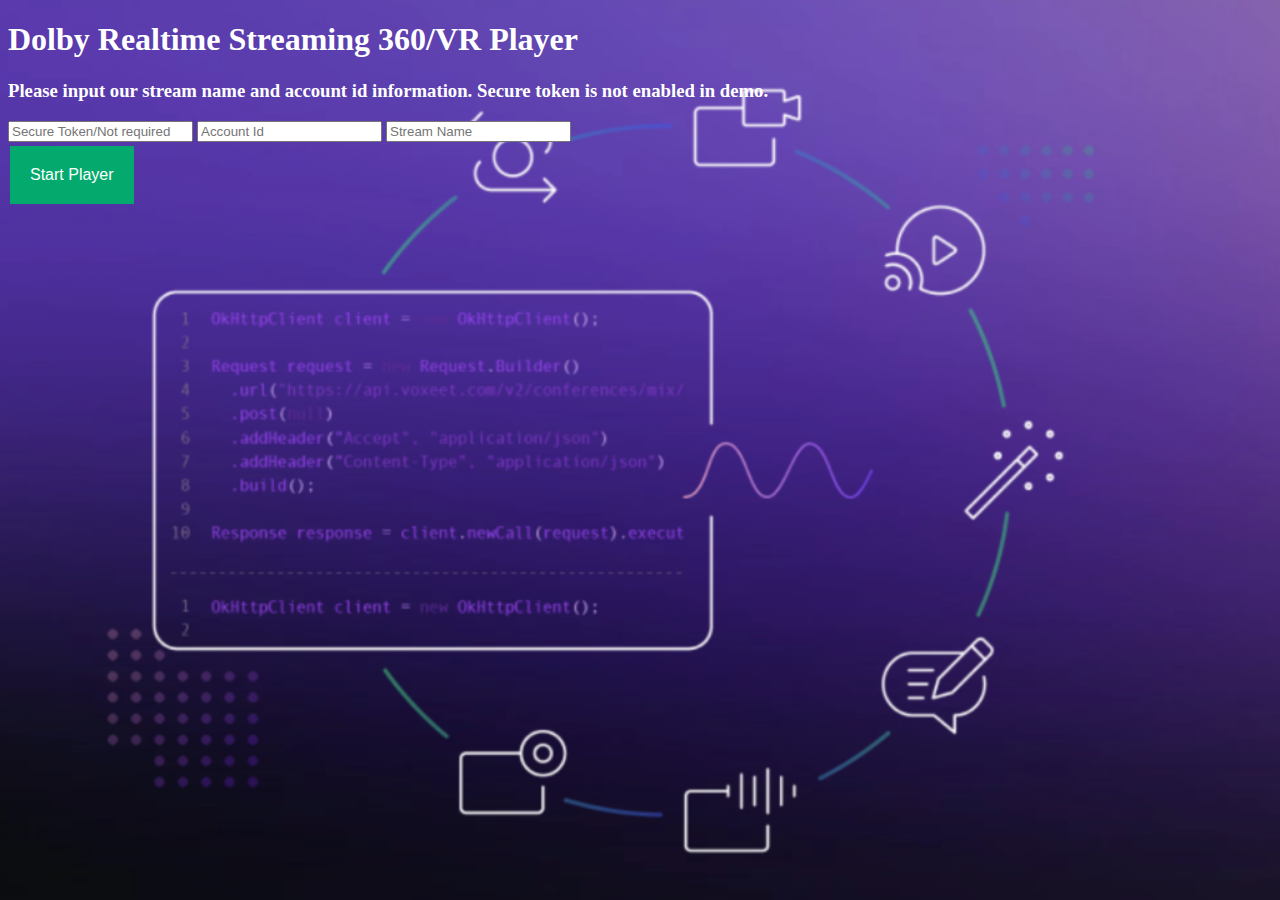
<file: index.html>
<!DOCTYPE html>
<html>
<head>
<title>Dolby Realtime 360 VR Player based on Babylon JS</title>
<style>
html{
  background-image: url('dolby2.png');
    -webkit-background-size: cover;
    -moz-background-size: cover;
    -o-background-size: cover;
    background-size: cover;}
h1,h3{
color: #ffffff
}
.btn-player {
  background-color: #04AA6D;
  border: none;
  color: white;
  padding: 20px;
  text-align: center;
  text-decoration: none;
  display: inline-block;
  font-size: 16px;
  margin: 4px 2px;
}
</style>

<script>
let params     = new URLSearchParams(document.location.search.substring(1));
// SubscribingToken - placed here for ease of test	

function startPlayer(){
var accountId = document.getElementById("viewTxt").value;
var streamName = document.getElementById("streamTxt").value;
//var subToken = document.getElementById("subToken").value;
 var url = "https://rnkvogel.github.io/dolby360-VR/360-VR/?streamId=" + accountId + "/" + streamName;
 window.open(url);
 }

</script>
 </head>
<body>
 <H1>Dolby Realtime Streaming 360/VR Player</H1>
<h3>Please input our stream name and account id information. Secure token is not enabled in demo.</h3>
<div id="form" class="account-data">
<input id="tokenTxt" class="base-input" type="text" value="" placeholder="Secure Token/Not required" />
<input id="viewTxt" class="base-input" type="text" value="" placeholder="Account Id"/>
<input id="streamTxt" class="base-input ml-10 mr-10" type="text" value="" placeholder="Stream Name"/>
 </div>
 
<div>
<button id="startPlayer" class="btn-player"  onClick="startPlayer()" type="button">Start Player</button>
</div>

</body>
</html>
</file>
